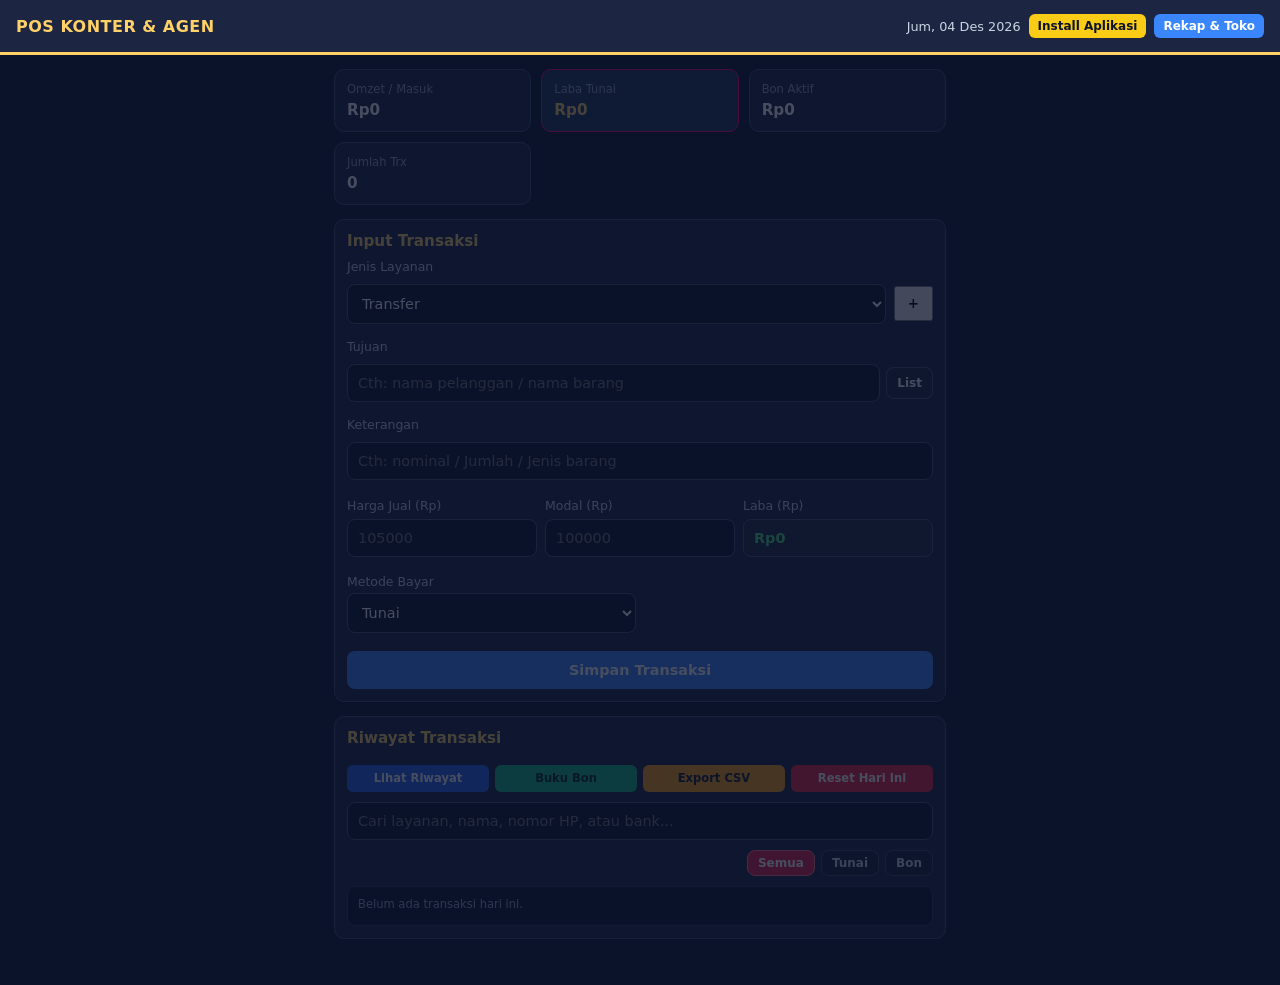
<file: index.html>
<!DOCTYPE html>
<html lang="id">
<head>
<meta charset="UTF-8">
<meta name="viewport" content="width=device-width, initial-scale=1.0">
<title>POS Konter & Agen</title>
<link rel="stylesheet" href="css/style.css">
<link rel="manifest" href="manifest.json">
<link rel="icon" type="image/png" sizes="192x192" href="icon/icon-192.png">
<link rel="apple-touch-icon" href="icon/icon-192.png">
</head>
<body>
<header class="topbar">
  <div>
    <h1 id="nama-toko-judul">POS KONTER & AGEN</h1>
    <small id="sub-toko" style="color:#94a3b8;font-size:.72rem"></small>
  </div>
  <div style="display:flex;align-items:center;gap:8px">
    <span id="tanggal-hari"></span>
    <button type="button" id="btn-install-pwa" style="background:#facc15;color:#0b132b;border:none;padding:5px 9px;border-radius:6px;font-size:.75rem;font-weight:700;cursor:pointer;white-space:nowrap">Install Aplikasi</button>
    <button type="button" id="btn-toggle-cfg" style="background:#3a86ff;color:#fff;border:none;padding:5px 9px;border-radius:6px;font-size:.75rem;font-weight:700;cursor:pointer">Rekap & Toko</button>
  </div>
</header>
<main class="container">
  <section id="cfg-box" class="card form-box" style="display:none">
    <h2>Profil Konter / Agen</h2>
    <form id="cfg-form">
      <label>Nama Konter / Agen</label>
      <input type="text" id="cfg-nama" placeholder="Cth: TOKO ALSAD / ALSAD LINK" required>
      <label>Alamat / Info Singkat</label>
      <input type="text" id="cfg-alamat" placeholder="Cth: Jl. Raya Sagaranten">
      <div class="grid-3" style="display:grid;grid-template-columns:repeat(3,1fr);gap:6px;margin-top:9px;">
        <button type="submit" class="btn-primary">Simpan</button>
        <button type="button" id="btn-backup" style="background:#10b981;color:#06281e;border:none;padding:11px 8px;border-radius:8px;font-weight:700;font-size:.78rem;cursor:pointer">Backup ke HP</button>
        <button type="button" id="btn-restore" style="background:#f59e0b;color:#111827;border:none;padding:11px 8px;border-radius:8px;font-weight:700;font-size:.78rem;cursor:pointer">Pulihkan Data</button>
      </div>
      <div style="margin-top:8px;display:flex;gap:6px"><a href="https://drive.google.com" target="_blank" rel="noopener noreferrer" id="btn-buka-drive" style="flex:1;text-align:center;text-decoration:none;background:#1e293b;color:#e2e8f0;border:1px solid #475569;padding:9px 10px;border-radius:8px;font-weight:700;font-size:.78rem">Backup ke Google Drive</a></div>
      <div id="info-status-backup" style="margin-top:8px;padding:8px 10px;border-radius:8px;background:rgba(15,23,42,.8);border:1px solid rgba(148,163,184,.25);font-size:.74rem;color:#cbd5e1;line-height:1.45">Penting: Selalu lakukan <strong>Backup ke HP</strong> ke penyimpanan HP atau Google Drive agar data transaksi & bon aman jika ganti perangkat atau data browser terhapus.</div>
      <input type="file" id="file-restore" accept=".json,application/json" style="display:none"><div class="grid-3" style="display:none">
      </div>
      <div style="display:flex;justify-content:space-between;align-items:center;margin-top:4px;padding:8px 10px;background:#0b132b;border:1px solid #334155;border-radius:8px;font-size:.78rem">
        <span>ID Perangkat: <strong id="info-dev-id" style="color:#ffd166">-</strong></span>
        <button type="button" id="btn-salin-id" style="background:#475569;color:#fff;border:none;padding:4px 9px;border-radius:6px;font-size:.72rem;font-weight:700;cursor:pointer">Salin ID</button>
      </div>
      <div id="audit-box" style="margin-top:6px;padding:10px;background:#091024;border:1px solid #1e293b;border-radius:8px;display:grid;gap:6px">
        <div style="font-size:.78rem;font-weight:700;color:#ffd166">Audit &amp; Tarik Data Periode</div>
        <label style="font-size:.74rem;color:#cbd5e1">Pilih Bulan (Otomatis isi awal-akhir bulan)
          <input type="month" id="audit-bulan" style="width:100%;margin-top:3px;padding:6px;border-radius:6px;border:1px solid #334155;background:#0f172a;color:#fff">
        </label>
        <div style="display:grid;grid-template-columns:1fr 1fr;gap:6px">
          <label style="font-size:.74rem;color:#cbd5e1">Dari Tanggal
            <input type="date" id="audit-dari" style="width:100%;margin-top:3px;padding:6px;border-radius:6px;border:1px solid #334155;background:#0f172a;color:#fff">
          </label>
          <label style="font-size:.74rem;color:#cbd5e1">Sampai Tanggal
            <input type="date" id="audit-sampai" style="width:100%;margin-top:3px;padding:6px;border-radius:6px;border:1px solid #334155;background:#0f172a;color:#fff">
          </label>
        </div>
        <div id="audit-ringkasan" style="font-size:.74rem;color:#94a3b8">Periode: belum dipilih</div>
        <div style="display:grid;grid-template-columns:1fr;gap:6px">
          <button type="button" id="btn-audit-csv" style="background:#0284c7;color:#fff;border:none;padding:8px;border-radius:6px;font-size:.78rem;font-weight:700;cursor:pointer">Tarik CSV Audit (Buka di Excel / WPS)</button>
        </div>
      </div>
    </form>
  </section>
  <section class="summary-grid">
    <div class="card">
      <small>Omzet / Masuk</small>
      <strong id="total-masuk">Rp0</strong>
    </div>
    <div class="card accent">
      <small>Laba Tunai</small>
      <strong id="total-laba">Rp0</strong>
    </div>
    <div class="card">
      <small>Bon Aktif</small>
      <strong id="total-bon-aktif">Rp0</strong>
    </div>
    <div class="card">
      <small>Jumlah Trx</small>
      <strong id="total-trx">0</strong>
    </div>
  </section>
  <section class="card form-box">
    <h2>Input Transaksi</h2>
    <form id="trx-form">
      <label>Jenis Layanan</label>
      <div style="display:flex;gap:8px;align-items:center;"><select id="jenis" required style="flex:1;"></select><button type="button" id="btn-add-jenis" title="Tambah Layanan" aria-label="Tambah Layanan" style="padding:8px 12px;font-weight:bold;cursor:pointer;">+</button></div>
      <label for="tujuan">Tujuan</label>
      <div class="tujuan-row"><input type="text" id="tujuan" placeholder="Cth: nama pelanggan / nama barang" required><button type="button" id="btn-list-tujuan" class="btn-list-tujuan" title="Pilih dari daftar" aria-label="Pilih dari daftar" style="display:none">List</button></div><div id="tujuan-popover" class="tujuan-popover" style="display:none"></div>
      <label for="ket">Keterangan</label>
      <input type="text" id="ket" placeholder="Cth: nominal / Jumlah / Jenis barang" required>
      <div class="grid-harga" style="display:grid;grid-template-columns:repeat(3,1fr);gap:8px;margin-top:9px">
        <div>
          <label>Harga Jual (Rp)</label>
          <input type="number" id="jual" min="0" placeholder="105000" required>
        </div>
        <div>
          <label>Modal (Rp)</label>
          <input type="number" id="modal" min="0" placeholder="100000" required>
        </div>
        <div>
          <label>Laba (Rp)</label>
          <input type="text" id="laba-preview" value="Rp0" readonly style="background:#1e293b;color:#4ade80;font-weight:700">
        </div>
      </div>
      <div style="display:grid;grid-template-columns:1fr 1fr;gap:8px;margin-top:8px;align-items:end">
        <div>
          <label style="display:block;margin-bottom:3px">Metode Bayar</label>
          <select id="metode-bayar">
            <option value="tunai" selected>Tunai</option>
            <option value="bon">Bon</option>
          </select>
        </div>
        <div id="wrap-jatuh-tempo" style="display:none">
          <label>Tenggang Bayar</label>
          <input type="date" id="jatuh-tempo">
        </div>
      </div>
      <button type="submit" class="btn-primary" style="margin-top:8px;">Simpan Transaksi</button>
    </form>
  </section>
  <section class="card list-box">
    <div class="list-head">
      <h2>Riwayat Transaksi</h2>
      <div class="trx-aksi-3"><button type="button" id="btn-lihat-riwayat" class="btn-riwayat">Lihat Riwayat</button><a href="bon.html" class="btn-bon-aksi">Buku Bon</a><button type="button" id="btn-csv" class="btn-csv-aksi">Export CSV</button><button type="button" id="btn-reset" class="btn-danger">Reset Hari Ini</button></div>
    </div>
    <input type="search" id="cari-trx" placeholder="Cari layanan, nama, nomor HP, atau bank..." style="margin-bottom:10px">
    <div class="trx-filter-bar"><button type="button" class="btn-filter-trx aktif" data-filter="semua">Semua</button><button type="button" class="btn-filter-trx" data-filter="tunai">Tunai</button><button type="button" class="btn-filter-trx" data-filter="bon">Bon</button></div>
    <div id="riwayat-tgl-wrap" class="tgl-strip-wrap" style="display:none"><div class="tgl-strip-top"><span id="tgl-strip-bulan" class="tgl-strip-bulan"></span><button type="button" id="btn-tgl-hari-ini" class="tgl-strip-reset">Hari Ini</button></div><div id="tgl-strip-list" class="tgl-strip-list"></div></div>
    <div id="monitor-bon-wrap" class="bon-box" style="display:none"><div class="bon-head"><strong>Monitor Pelanggan Bon</strong><span id="bon-ringkasan" class="bon-ringkasan"></span></div><div id="monitor-bon-list" class="bon-list"></div></div>
    <ul id="trx-list" class="trx-list"></ul>
  </section>
</main>
<script src="js/app.js"></script>
<script>if("serviceWorker"in navigator){window.addEventListener("load",()=>navigator.serviceWorker.register("./sw.js").catch(()=>{}));}</script>
<script>
(function(){
  const btn=document.getElementById("btn-install-pwa");
  if(!btn)return;
  let deferredPrompt=null;
  const setInstalled=()=>{btn.textContent="Aplikasi Terinstall";btn.disabled=true;btn.style.opacity="0.85";btn.style.cursor="default";btn.style.background="#22c55e";btn.style.color="#052e16";};
  const isStandalone=()=>window.matchMedia("(display-mode: standalone)").matches||window.navigator.standalone===true;
  if(isStandalone())setInstalled();
  window.addEventListener("beforeinstallprompt",(e)=>{e.preventDefault();deferredPrompt=e;btn.disabled=false;btn.style.opacity="1";btn.style.cursor="pointer";});
  window.addEventListener("appinstalled",()=>{deferredPrompt=null;setInstalled();});
  btn.addEventListener("click",async()=>{
    if(isStandalone()){setInstalled();return;}
    if(!deferredPrompt){alert("Gunakan menu browser (Titik tiga > Install aplikasi / Tambahkan ke layar utama) jika prompt belum muncul.");return;}
    deferredPrompt.prompt();
    const res=await deferredPrompt.userChoice;
    deferredPrompt=null;
    if(res&&res.outcome==="accepted")setInstalled();
  });
})();
</script>
</body>
</html>
</file>
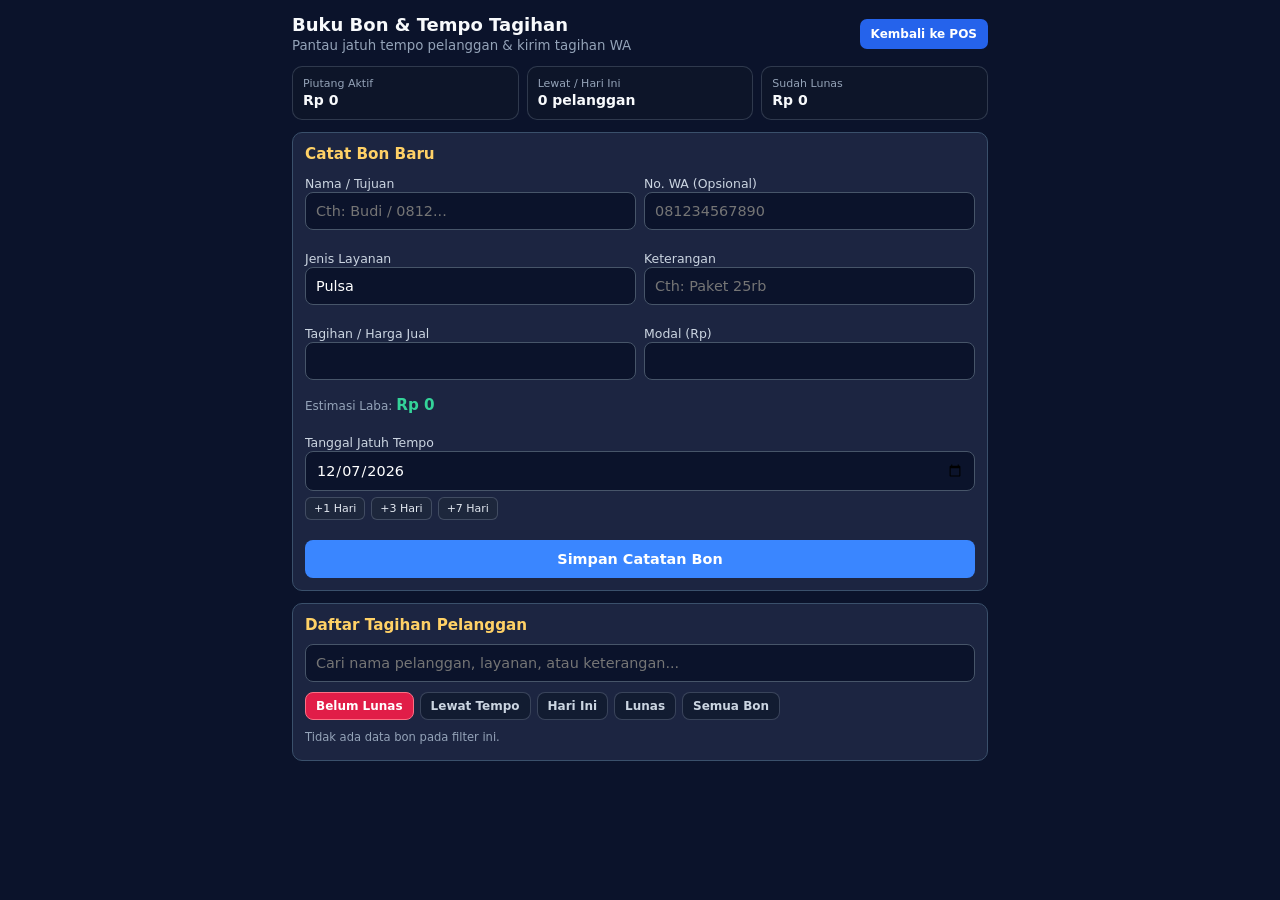
<file: bon.html>
<!DOCTYPE html>
<html lang="id">
<head>
  <meta charset="UTF-8">
  <meta name="viewport" content="width=device-width, initial-scale=1.0">
  <title>Buku Bon & Tempo Tagihan - POS Konter & Agen</title>
  <link rel="stylesheet" href="css/style.css">
  <style>
    .bon-page-wrap{max-width:720px;margin:0 auto;padding:14px 12px 40px}
    .bon-top-bar{display:flex;justify-content:space-between;align-items:center;gap:8px;margin-bottom:12px}
    .bon-stat-grid{display:grid;grid-template-columns:repeat(3,1fr);gap:8px;margin-bottom:12px}
    .bon-stat-card{padding:10px;border-radius:10px;background:rgba(15,23,42,.75);border:1px solid rgba(148,163,184,.25)}
    .bon-stat-card small{display:block;color:#94a3b8;font-size:11px}
    .bon-stat-card strong{font-size:14px;color:#f8fafc}
    .bon-chip-bar{display:flex;flex-wrap:wrap;gap:6px;margin:10px 0}
    .bon-chip-btn{padding:6px 10px;border-radius:8px;border:1px solid rgba(148,163,184,.3);background:rgba(15,23,42,.65);color:#cbd5e1;font-size:12px;font-weight:600;cursor:pointer}
    .bon-chip-btn.aktif{background:#e11d48;border-color:#fb7185;color:#fff}
    .bon-tempo-cepat{display:flex;gap:6px;margin-top:6px}
    .bon-tempo-cepat button{padding:4px 8px;border-radius:6px;border:1px solid rgba(148,163,184,.3);background:rgba(30,41,59,.8);color:#e2e8f0;font-size:11px;cursor:pointer}
    .bon-btn-tunda{padding:5px 8px;border-radius:7px;border:1px solid rgba(148,163,184,.35);background:rgba(30,41,59,.85);color:#f8fafc;font-size:11px;font-weight:600;cursor:pointer}
  </style>
</head>
<body>
  <div class="bon-page-wrap">
    <header class="bon-top-bar">
      <div>
        <h1 style="margin:0;font-size:18px">Buku Bon & Tempo Tagihan</h1>
        <small style="color:#94a3b8">Pantau jatuh tempo pelanggan & kirim tagihan WA</small>
      </div>
      <a href="index.html" class="btn-riwayat" style="display:inline-flex;align-items:center;justify-content:center;padding:8px 11px;border-radius:7px;font-size:.75rem;font-weight:700;text-decoration:none;white-space:nowrap;flex-shrink:0">Kembali ke POS</a>
    </header>

    <section class="bon-stat-grid">
      <div class="bon-stat-card"><small>Piutang Aktif</small><strong id="bon-stat-aktif">Rp 0</strong></div>
      <div class="bon-stat-card"><small>Lewat / Hari Ini</small><strong id="bon-stat-mendesak" class="bon-tag-merah">0</strong></div>
      <div class="bon-stat-card"><small>Sudah Lunas</small><strong id="bon-stat-lunas">Rp 0</strong></div>
    </section>

    <section class="card form-box" style="margin-bottom:12px">
      <h2 style="margin-top:0">Catat Bon Baru</h2>
      <form id="form-bon-baru">
        <div style="display:grid;grid-template-columns:1fr 1fr;gap:8px">
          <div><label for="bon-nama">Nama / Tujuan</label><input type="text" id="bon-nama" placeholder="Cth: Budi / 0812..." required></div>
          <div><label for="bon-wa">No. WA (Opsional)</label><input type="text" id="bon-wa" placeholder="081234567890"></div>
        </div>
        <div style="display:grid;grid-template-columns:1fr 1fr;gap:8px;margin-top:8px">
          <div><label for="bon-jenis">Jenis Layanan</label><input type="text" id="bon-jenis" value="Pulsa" required></div>
          <div><label for="bon-ket">Keterangan</label><input type="text" id="bon-ket" placeholder="Cth: Paket 25rb" required></div>
        </div>
        <div style="display:grid;grid-template-columns:1fr 1fr;gap:8px;margin-top:8px">
          <div><label for="bon-jual">Tagihan / Harga Jual</label><input type="number" id="bon-jual" min="0" required></div>
          <div><label for="bon-modal">Modal (Rp)</label><input type="number" id="bon-modal" min="0" required></div>
        </div>
        <div id="bon-laba-info" style="margin-top:6px;font-size:12px;color:#94a3b8">Estimasi Laba: <strong id="bon-laba-preview" style="color:#34d399">Rp 0</strong></div>
        <div style="margin-top:8px">
          <label for="bon-tempo">Tanggal Jatuh Tempo</label>
          <input type="date" id="bon-tempo" required>
          <div class="bon-tempo-cepat">
            <button type="button" data-plus="1">+1 Hari</button>
            <button type="button" data-plus="3">+3 Hari</button>
            <button type="button" data-plus="7">+7 Hari</button>
          </div>
        </div>
        <button type="submit" class="btn-primary" style="margin-top:10px">Simpan Catatan Bon</button>
      </form>
    </section>

    <section class="card list-box">
      <h2 style="margin-top:0">Daftar Tagihan Pelanggan</h2>
      <input type="search" id="bon-cari" placeholder="Cari nama pelanggan, layanan, atau keterangan...">
      <div class="bon-chip-bar">
        <button type="button" class="bon-chip-btn aktif" data-st="belum">Belum Lunas</button>
        <button type="button" class="bon-chip-btn" data-st="lewat">Lewat Tempo</button>
        <button type="button" class="bon-chip-btn" data-st="hari_ini">Hari Ini</button>
        <button type="button" class="bon-chip-btn" data-st="lunas">Lunas</button>
        <button type="button" class="bon-chip-btn" data-st="semua">Semua Bon</button>
      </div>
      <div id="bon-rekap-pelanggan" style="margin-bottom:10px"></div>
      <div id="bon-halaman-list" class="bon-list"></div>
    </section>
  </div>
  <script src="js/bon.js"></script>
</body>
</html>
</file>
<file: css/style.css>
*{box-sizing:border-box;margin:0;padding:0;font-family:system-ui,-apple-system,sans-serif}
body{background:#0b132b;color:#f8fafc;padding-bottom:32px}
.topbar{background:#1c2541;border-bottom:3px solid #ffd166;padding:14px 16px;display:flex;justify-content:space-between;align-items:center}
.topbar h1{font-size:1rem;letter-spacing:.5px;color:#ffd166}
.topbar span{font-size:.8rem;color:#cbd5e1}
.container{max-width:640px;margin:0 auto;padding:14px;display:flex;flex-direction:column;gap:14px}
.summary-grid{display:grid;grid-template-columns:repeat(3,1fr);gap:10px}
.card{background:#1c2541;border:1px solid #3a506b;border-radius:10px;padding:12px}
.card small{display:block;font-size:.72rem;color:#94a3b8;margin-bottom:4px}
.card strong{font-size:.95rem;color:#fff}
.card.accent{background:#1d3557;border-color:#ff006e}
.card.accent strong{color:#ffd166}
.form-box h2,.list-box h2{font-size:.95rem;margin-bottom:10px;color:#ffd166}
form{display:flex;flex-direction:column;gap:10px}
label{font-size:.78rem;color:#cbd5e1}
input,select{width:100%;padding:10px;border-radius:8px;border:1px solid #475569;background:#0b132b;color:#fff;font-size:.9rem}
input:focus,select:focus{outline:none;border-color:#ffd166}
.row{display:grid;grid-template-columns:1fr 1fr;gap:10px}
.btn-primary{background:#3a86ff;color:#fff;border:none;padding:11px;border-radius:8px;font-weight:700;font-size:.9rem;cursor:pointer}
.btn-primary:active{transform:scale(.99)}
.list-head{display:flex;flex-direction:column;align-items:stretch;gap:8px;margin-bottom:10px}
.btn-danger{background:#ef233c;color:#fff;border:none;padding:6px 10px;border-radius:6px;font-size:.75rem;font-weight:600;cursor:pointer}
.trx-list{list-style:none;display:flex;flex-direction:column;gap:8px}
.trx-item{background:#0b132b;border:1px solid #2b3a55;border-radius:8px;padding:10px;display:flex;justify-content:space-between;align-items:center;gap:8px}
.trx-meta strong{display:block;font-size:.86rem}
.trx-meta small{font-size:.74rem;color:#94a3b8}
.trx-amount{text-align:right}
.trx-amount .bayar{display:block;font-size:.86rem;font-weight:700;color:#fff}
.trx-amount .untung{font-size:.75rem;color:#4ade80}

/* spacing-form-v17 */
#trx-form label{display:block;font-size:.78rem;color:#cbd5e1;margin-top:6px;margin-bottom:-1px;line-height:1.2}
#trx-form label:first-child{margin-top:0}
#trx-form input,#trx-form select{width:100%;box-sizing:border-box;margin-bottom:0}
#trx-form .grid-3>div{display:flex;flex-direction:column}
#trx-form .grid-3 label{margin-top:0;margin-bottom:3px}


#trx-form .grid-harga>div{display:flex;flex-direction:column}
#trx-form .grid-harga label{margin-top:0;margin-bottom:5px}

.trx-aksi-3{display:grid;grid-template-columns:repeat(4,1fr);gap:6px;width:100%;max-width:none}
.trx-aksi-3 button,.trx-aksi-3 a{display:flex;align-items:center;justify-content:center;padding:7px 6px;border-radius:6px;font-size:.72rem;font-weight:700;cursor:pointer;border:none;white-space:nowrap;text-decoration:none;line-height:1.1}
.btn-riwayat{background:#2563eb;color:#fff}
.btn-riwayat.aktif{background:#1d4ed8;box-shadow:inset 0 0 0 2px #fde047}
.btn-bon-aksi{background:#10b981;color:#06281e}
.btn-csv-aksi{background:#f59e0b;color:#111827}
.tgl-strip-wrap{background:rgba(15,23,42,.55);border:1px solid rgba(148,163,184,.25);border-radius:10px;padding:8px 10px;margin:8px 0}
.tgl-strip-top{display:flex;justify-content:space-between;align-items:center;margin-bottom:8px}
.tgl-strip-bulan{font-size:.8rem;font-weight:700;color:#f8fafc}
.tgl-strip-reset{background:rgba(255,255,255,.12);color:#e2e8f0;border:none;border-radius:5px;padding:3px 8px;font-size:.7rem;font-weight:600;cursor:pointer}
.tgl-strip-list{display:flex;gap:8px;overflow-x:auto;padding-bottom:4px;scrollbar-width:thin}
.tgl-item{flex:0 0 42px;display:flex;flex-direction:column;align-items:center;gap:4px;background:transparent;border:none;color:inherit;cursor:pointer;padding:2px 0}
.tgl-bulat{width:34px;height:34px;border-radius:50%;display:flex;align-items:center;justify-content:center;font-size:.8rem;font-weight:700;background:rgba(255,255,255,.08);color:#f1f5f9}
.tgl-item.aktif .tgl-bulat{background:#e11d48;color:#fff}
.tgl-hari{font-size:.68rem;opacity:.8}

.bon-box{background:rgba(15,23,42,.65);border:1px solid rgba(251,191,36,.35);border-radius:10px;padding:8px 10px;margin-bottom:10px}
.bon-head{display:flex;justify-content:space-between;align-items:center;gap:6px;margin-bottom:6px;font-size:.78rem}
.bon-ringkasan{font-size:.72rem;color:#fbbf24;font-weight:700}
.bon-list{display:flex;flex-direction:column;gap:6px}
.bon-item{display:flex;justify-content:space-between;align-items:center;gap:8px;background:rgba(255,255,255,.04);border-radius:8px;padding:6px 8px;font-size:.75rem}
.bon-badge{display:inline-block;padding:1px 6px;border-radius:999px;font-size:.66rem;font-weight:700;margin-left:4px}
.bon-badge.lewat{background:#dc2626;color:#fff}
.bon-badge.hari-ini{background:#f59e0b;color:#111827}
.bon-badge.aman{background:#2563eb;color:#fff}
.bon-aksi{display:flex;gap:4px;flex-shrink:0}
.bon-btn-lunas{background:#16a34a;color:#fff;border:none;border-radius:5px;padding:4px 7px;font-size:.7rem;font-weight:700;cursor:pointer}
.bon-btn-wa{background:#0284c7;color:#fff;border:none;border-radius:5px;padding:4px 7px;font-size:.7rem;font-weight:700;cursor:pointer}

.bon-tag-merah{color:#f87171;font-weight:700}

.trx-filter-bar{display:flex;justify-content:flex-end;gap:6px;margin-bottom:10px}
.btn-filter-trx{padding:5px 10px;border-radius:8px;border:1px solid rgba(148,163,184,.3);background:rgba(15,23,42,.65);color:#cbd5e1;font-size:12px;font-weight:600;cursor:pointer}
.btn-filter-trx.aktif{background:#e11d48;border-color:#fb7185;color:#fff}

.tujuan-row{display:flex;gap:6px;align-items:center}.tujuan-row input{flex:1;min-width:0}.btn-list-tujuan{padding:8px 10px;border-radius:8px;border:1px solid rgba(148,163,184,.35);background:rgba(30,41,59,.85);color:#f8fafc;font-size:12px;font-weight:700;cursor:pointer;flex-shrink:0}.tujuan-popover{display:flex;flex-wrap:wrap;gap:6px;margin-top:6px;padding:8px;border-radius:10px;border:1px solid rgba(148,163,184,.3);background:rgba(15,23,42,.95)}.tujuan-chip{padding:5px 9px;border-radius:999px;border:1px solid rgba(251,113,133,.45);background:rgba(225,29,72,.18);color:#ffe4e6;font-size:12px;font-weight:600;cursor:pointer}.tujuan-chip:hover{background:#e11d48;color:#fff}
</file>
